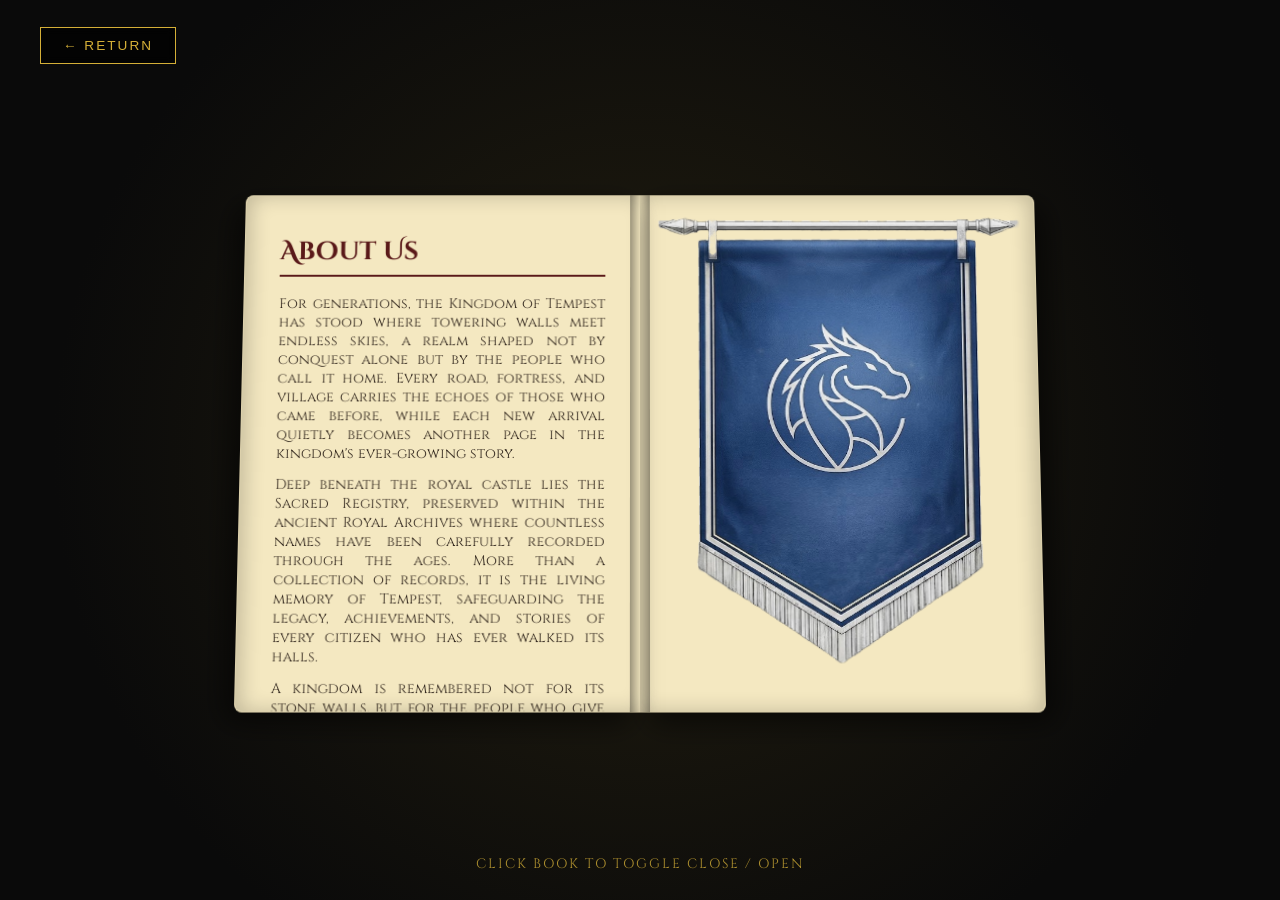
<file: about.html>
<!DOCTYPE html>
<html lang="en">

<head>
    <meta charset="UTF-8">
    <meta name="viewport" content="width=device-width, initial-scale=1.0">
    <title>About Us - Kingdom of Tempest</title>
    <link
        href="https://fonts.googleapis.com/css2?family=Cinzel+Decorative:wght@700&family=Cinzel:wght@400;700&display=swap"
        rel="stylesheet">
    <style>
        :root {
            --primary-gold: #d4af37;
            --bg-dark: #0a0a0a;
            --book-cover: #1a1410;
            --page-bg: #f4e8c1;
            --text-dark: #2b2219;
        }

        * {
            box-sizing: border-box;
            margin: 0;
            padding: 0;
        }

        body,
        html {
            width: 100%;
            height: 100%;
            background-color: var(--bg-dark);
            font-family: 'Cinzel', serif;
            overflow: hidden;
            display: flex;
            justify-content: center;
            align-items: center;
            perspective: 1800px;
        }

        /* Ambient Glow Background */
        .ambient-bg {
            position: absolute;
            top: 0;
            left: 0;
            width: 100%;
            height: 100%;
            background: radial-gradient(circle at center, rgba(212, 175, 55, 0.12) 0%, rgba(10, 10, 10, 0.98) 75%);
            z-index: 1;
        }

        /* Responsive Back Button */
        .back-btn {
            position: fixed;
            top: clamp(15px, 3vh, 30px);
            left: clamp(15px, 4vw, 40px);
            z-index: 100;
            color: var(--primary-gold);
            text-decoration: none;
            border: 1px solid var(--primary-gold);
            padding: clamp(6px, 1.2vh, 10px) clamp(12px, 2vw, 22px);
            font-size: clamp(0.7rem, 1.2vw, 0.85rem);
            letter-spacing: 2px;
            text-transform: uppercase;
            background: rgba(0, 0, 0, 0.7);
            backdrop-filter: blur(5px);
            transition: all 0.3s ease;
        }

        .back-btn:hover {
            background: var(--primary-gold);
            color: var(--bg-dark);
            box-shadow: 0 0 15px rgba(212, 175, 55, 0.5);
        }

        /* Responsive Hint Text */
        .hint-text {
            position: fixed;
            bottom: clamp(15px, 3vh, 30px);
            z-index: 100;
            color: var(--primary-gold);
            font-size: clamp(0.65rem, 1.2vw, 0.85rem);
            letter-spacing: 2px;
            text-transform: uppercase;
            opacity: 0.8;
            pointer-events: none;
            text-align: center;
            width: 90%;
            animation: pulse 2s infinite ease-in-out;
        }

        @keyframes pulse {

            0%,
            100% {
                opacity: 0.4;
            }

            50% {
                opacity: 0.9;
            }
        }

        /* 3D BOOK CONTAINER - FLUID RESPONSIVE SIZING */
        .book-wrapper {
            position: relative;
            width: min(800px, 92vw);
            height: min(520px, 62vh);
            z-index: 10;
            transform-style: preserve-3d;
            transition: transform 1.2s cubic-bezier(0.25, 1, 0.5, 1);
            cursor: pointer;
        }

        /* Percentage-based offset keeps centering precise on all screens */
        .book-wrapper.closed {
            transform: translateX(-25%) rotateX(10deg);
        }

        .book-wrapper.open {
            transform: translateX(0) rotateX(6deg);
        }

        .book {
            position: relative;
            width: 100%;
            height: 100%;
            transform-style: preserve-3d;
        }

        /* RIGHT PAGE (Page 2: Banner) */
        .page-right {
            position: absolute;
            right: 0;
            top: 0;
            width: 50%;
            height: 100%;
            background: var(--page-bg);
            border-radius: 0 8px 8px 0;
            box-shadow: inset -5px 0 20px rgba(0, 0, 0, 0.2), 10px 10px 30px rgba(0, 0, 0, 0.6);
            overflow: hidden;
            border: 1px solid #dcd0ab;
            border-left: none;
        }

        .banner-img {
            width: 100%;
            height: 100%;
            object-fit: cover;
            display: block;
        }

        /* FLIPPING COVER & LEFT PAGE */
        .flipper {
            position: absolute;
            right: 0;
            top: 0;
            width: 50%;
            height: 100%;
            transform-origin: left center;
            transform-style: preserve-3d;
            transition: transform 1.3s cubic-bezier(0.4, 0, 0.2, 1);
            z-index: 20;
        }

        .book-wrapper.open .flipper {
            transform: rotateY(-180deg);
        }

        /* FRONT COVER (Closed View) */
        .cover-front {
            position: absolute;
            width: 100%;
            height: 100%;
            top: 0;
            left: 0;
            background: var(--book-cover);
            border: 2px solid var(--primary-gold);
            border-radius: 0 8px 8px 0;
            backface-visibility: hidden;
            display: flex;
            flex-direction: column;
            justify-content: center;
            align-items: center;
            padding: clamp(12px, 2.5vw, 30px);
            box-shadow: inset 0 0 50px rgba(0, 0, 0, 0.9), 15px 15px 35px rgba(0, 0, 0, 0.7);
        }

        .cover-border {
            border: 1px dashed rgba(212, 175, 55, 0.5);
            padding: clamp(15px, 3vw, 40px) clamp(10px, 2vw, 20px);
            text-align: center;
            width: 85%;
            height: 85%;
            display: flex;
            flex-direction: column;
            justify-content: center;
            align-items: center;
        }

        .cover-title {
            font-family: 'Cinzel Decorative', serif;
            font-size: clamp(1.1rem, 3.5vw, 2rem);
            color: var(--primary-gold);
            letter-spacing: clamp(2px, 1vw, 6px);
            margin-bottom: 8px;
            text-shadow: 0 0 10px rgba(212, 175, 55, 0.4);
        }

        .cover-sub {
            font-size: clamp(0.55rem, 1.2vw, 0.8rem);
            color: #aaa;
            letter-spacing: 2px;
            text-transform: uppercase;
        }

        /* LEFT PAGE (Open View: About Us Content) */
        .cover-back {
            position: absolute;
            width: 100%;
            height: 100%;
            top: 0;
            left: 0;
            background: var(--page-bg);
            border-radius: 8px 0 0 8px;
            transform: rotateY(180deg);
            backface-visibility: hidden;
            padding: clamp(16px, 3.5vw, 40px) clamp(14px, 3vw, 35px);
            color: var(--text-dark);
            box-shadow: inset 5px 0 20px rgba(0, 0, 0, 0.2), -10px 10px 30px rgba(0, 0, 0, 0.6);
            border: 1px solid #dcd0ab;
            border-right: none;
            overflow-y: auto;
        }

        /* Custom Scrollbar for text page on smaller screens */
        .cover-back::-webkit-scrollbar {
            width: 4px;
        }

        .cover-back::-webkit-scrollbar-thumb {
            background: rgba(90, 25, 25, 0.4);
            border-radius: 4px;
        }

        .book-title {
            font-family: 'Cinzel Decorative', serif;
            font-size: clamp(1.1rem, 2.5vw, 1.6rem);
            color: #5a1919;
            margin-bottom: clamp(10px, 2vh, 20px);
            border-bottom: 2px solid #5a1919;
            padding-bottom: 6px;
        }

        .book-para {
            font-size: clamp(0.72rem, 1.3vw, 0.88rem);
            line-height: clamp(1.4, 2vw, 1.8);
            text-align: justify;
            margin-bottom: 12px;
            color: #33281e;
        }

        /* Spine Shadow */
        .spine-shadow {
            position: absolute;
            left: 50%;
            top: 0;
            width: 20px;
            height: 100%;
            transform: translateX(-50%);
            background: linear-gradient(to right, rgba(0, 0, 0, 0.35) 0%, rgba(0, 0, 0, 0) 50%, rgba(0, 0, 0, 0.35) 100%);
            z-index: 30;
            pointer-events: none;
        }

        /* Fine-tuning for small mobile portrait screens */
        @media (max-width: 600px) {
            .book-wrapper {
                height: min(380px, 50vh);
            }

            .book-wrapper.closed {
                transform: translateX(-25%) scale(0.95) rotateX(8deg);
            }

            .book-wrapper.open {
                transform: translateX(0) scale(0.95) rotateX(4deg);
            }
        }
    </style>
</head>
<script src="audio-controller.js"></script>

<body>

    <div class="ambient-bg"></div>
    <button onclick="smartReturn()" class="back-btn">&#8592; Return</button>

    <div class="hint-text" id="hintText">Click Book to Toggle Close / Open</div>

    <div class="book-wrapper closed" id="bookWrapper">
        <div class="book">
            <!-- Central Spine Shadow -->
            <div class="spine-shadow"></div>

            <!-- Static Right Page (Banner) -->
            <div class="page-right">
                <img src="tempest.png" alt="Tempest Banner" class="banner-img">
            </div>

            <!-- Flipping Cover / Left Page -->
            <div class="flipper">
                <!-- Front Cover -->
                <div class="cover-front">
                    <div class="cover-border">
                        <div class="cover-title">TEMPEST</div>
                        <div class="cover-sub">Grimoire of Lore</div>
                    </div>
                </div>

                <!-- Left Page (Text Content) -->
                <div class="cover-back">
                    <h2 class="book-title">About Us</h2>
                    <p class="book-para">
                        For generations, the Kingdom of Tempest has stood where towering walls meet endless skies, a
                        realm shaped not by conquest alone but by the people who call it home. Every road, fortress, and
                        village carries the echoes of those who came before, while each new arrival quietly becomes
                        another page in the kingdom's ever-growing story. </p>
                    <p class="book-para">
                        Deep beneath the royal castle lies the Sacred Registry, preserved within the ancient Royal
                        Archives where countless names have been carefully recorded through the ages. More than a
                        collection of records, it is the living memory of Tempest, safeguarding the legacy,
                        achievements, and stories of every citizen who has ever walked its halls. </p>
                    <p class="book-para">
                        A kingdom is remembered not for its stone walls, but for the people who give those walls
                        meaning. As Tempest continues to grow, every name entered into the Sacred Registry becomes part
                        of a legacy that will endure for generations, ensuring that no contribution, no journey, and no
                        story is ever forgotten. </p>
                </div>
            </div>
        </div>
    </div>

    <script>
        const bookWrapper = document.getElementById('bookWrapper');

        // Automatically open book after loading
        window.addEventListener('DOMContentLoaded', () => {
            setTimeout(() => {
                bookWrapper.classList.remove('closed');
                bookWrapper.classList.add('open');
                if (window.playBookOpenSound) window.playBookOpenSound(); // Play sound on initial open
            }, 500);
        });

        // Click feature to open & close book anytime
        bookWrapper.addEventListener('click', () => {
            if (bookWrapper.classList.contains('open')) {
                bookWrapper.classList.remove('open');
                bookWrapper.classList.add('closed');
                if (window.playBookCloseSound) window.playBookCloseSound(); // Play close sound
            } else {
                bookWrapper.classList.remove('closed');
                bookWrapper.classList.add('open');
                if (window.playBookOpenSound) window.playBookOpenSound();   // Play open sound
            }
        });

        function smartReturn() {
            if (document.referrer && document.referrer.indexOf(window.location.hostname) !== -1) {
                window.history.back();
            } else {
                window.location.href = 'index.html';
            }
        }
    </script>
</body>

</html>
</file>
